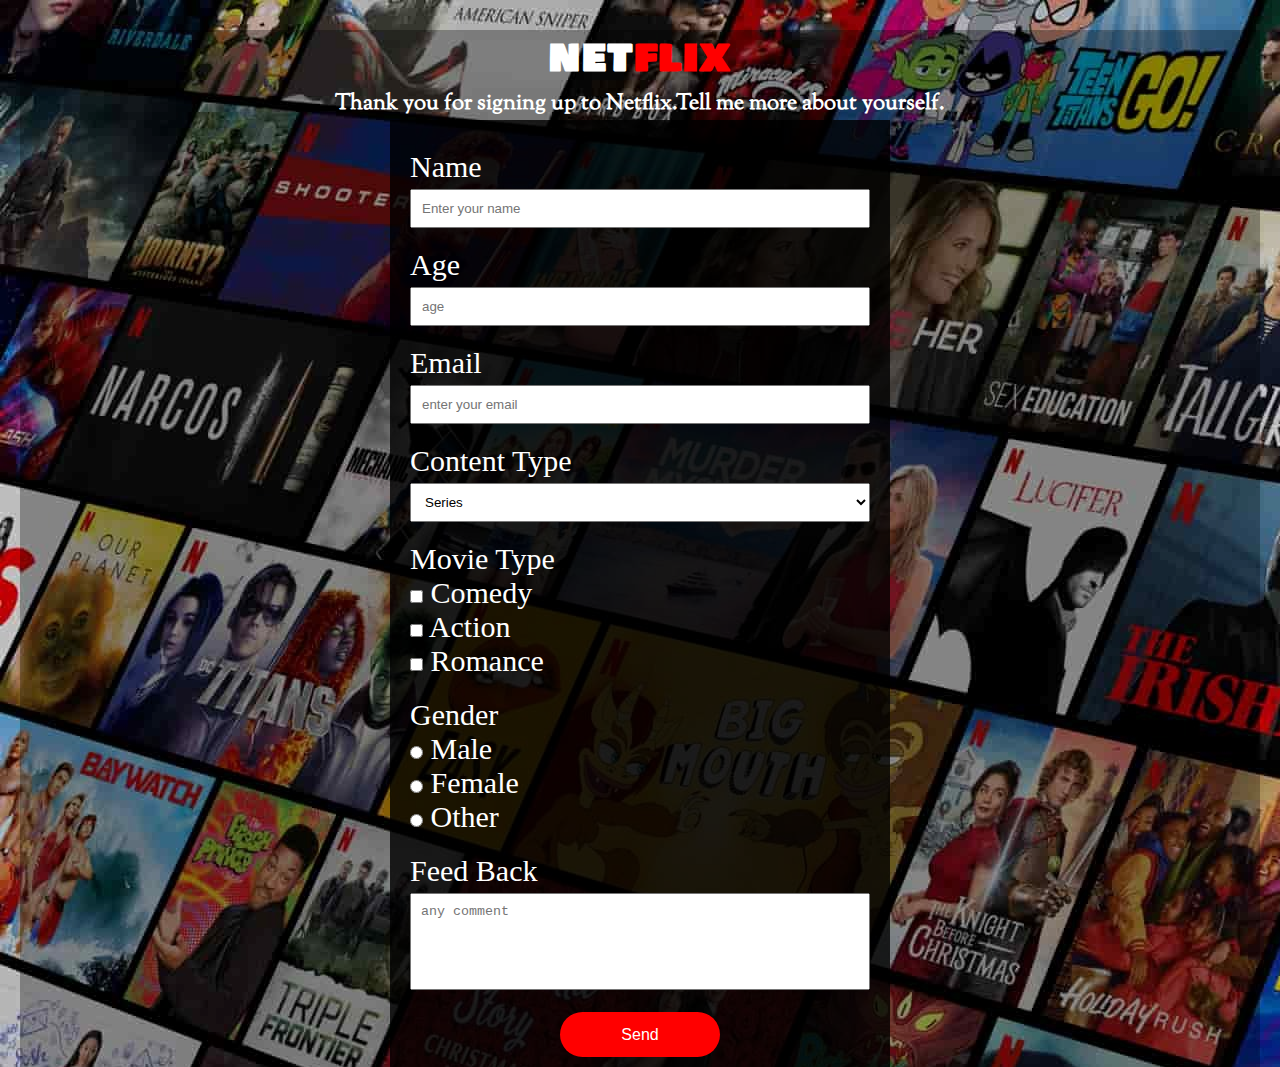
<file: index.html>
<!DOCTYPE html>
<html lang="en">
<head>
    <meta charset="UTF-8">
    <meta http-equiv="X-UA-Compatible" content="IE=edge">
    <meta name="viewport" content="width=device-width, initial-scale=1.0">
    <title>Survey Form</title>
    <link rel="stylesheet" href="style.css">
    <link rel="preconnect" href="https://fonts.gstatic.com">
    <link href="https://fonts.googleapis.com/css2?family=Bowlby+One+SC&display=swap" rel="stylesheet">
    <link rel="preconnect" href="https://fonts.gstatic.com">
<link href="https://fonts.googleapis.com/css2?family=Sorts+Mill+Goudy:ital@1&display=swap" rel="stylesheet">
</head>
<body>
    <div id="form-container">
        <header id="form-header">
            <h1 id="form-title">NET<span>FLIX</span></h1>
            <h3 id="form-description">Thank you for signing up to Netflix.Tell me more about yourself.</h3>

        </header>
        <section id="survey-form-container">
            <div id="survey-form">
                <form action="result.html" method="GET" target="_blank">
                    <div class="input-box">
                        <label for="name">Name</label><br>
                        <input type="text" name="name" id="name" placeholder="Enter your name">
                    </div>
                
                    <div class="input-box">
                        <label for="age">Age</label><br>
                        <input type="text" name="age" id="age" placeholder="age">
                    </div>
                    <div class="input-box">
                        <label for="email">Email</label><br>
                        <input type="email" name="email" id="email" placeholder="enter your email">
                    </div>
                    <div class="input-box">
                        <label>Content Type</label><br>
                        <select name="content" id="dropdown">
                            <option value="Movie">Movie</option>
                            <option value="Series" selected>Series</option>             
                        </select>
                    </div>
                    <div class="input-box">
                        <label>Movie Type</label><br>
                        <input type="checkbox" name="movie1" id="first-check" value="comedy">
                        <label for="first-check">Comedy</label><br>
                        <input type="checkbox" name="movie2" id="second-check" value="action">
                        <label for="second-check">Action</label><br>
                        <input type="checkbox" name="movie3" id="third-check" value="romance">
                        <label for="third-check">Romance</label>
                    </div>
                    <div class="input-box">
                        <label>Gender</label><br>
                        <input type="radio" name="male" id="first-radio" value="male">
                        <label for="first-radio">Male</label><br>
                        <input type="radio" name="female" id="second-radio" value="female">
                        <label for="second-radio">Female</label><br>
                        <input type="radio" name="male" id="third-radio" value="other">
                        <label for="third-radio">Other</label>
                    </div>
                    <div class="input-box">
                        <label for="feedback">Feed Back</label><br>
                        <textarea name="message" id="feedback" cols="30" rows="5" placeholder="any comment" style="resize: none;"></textarea>
                    </div>
                    <div id="form-submit">
                        <button type="submit" id="form-button">Send</button>
                    </div>


                </form>

            </div>
        </section>
    </div>
    
</body>
</html>
</file>
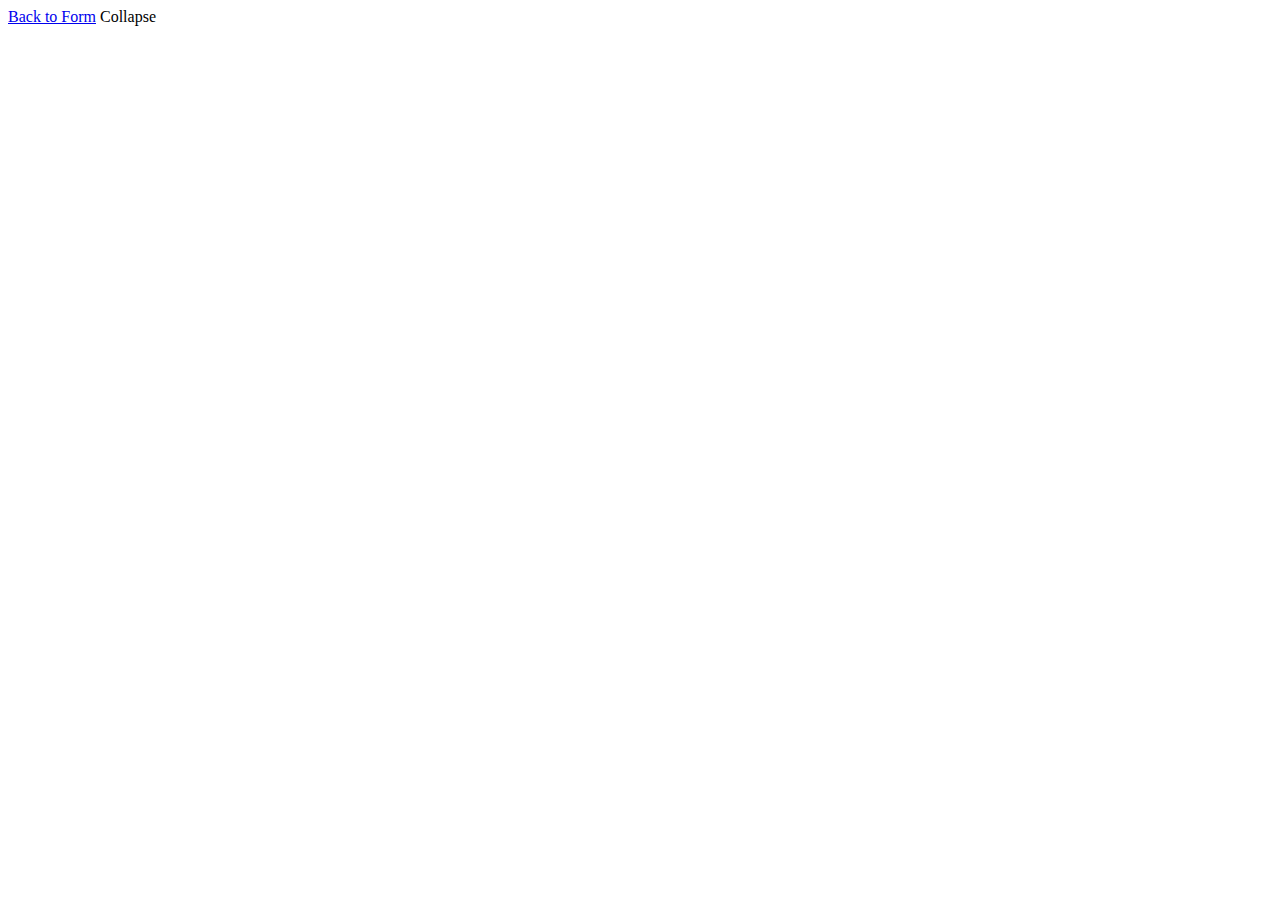
<file: result.html>
<!DOCTYPE html>
<html lang="en">
  <head>
    <meta charset="UTF-8" />
    <meta name="viewport" content="width=device-width, initial-scale=1.0" />
    <title>Results</title>
  </head>
  <body>
    <div id="results"></div>
    <a href="../index.html">Back to Form</a>
    <script>
      const resultList = document.getElementById("results");
      new URLSearchParams(window.location.search).forEach((value, name) => {
        resultList.append(`${name}: ${value}`);
        resultList.append(document.createElement("br"));
      });
    </script>
  </body>
</html>
Collapse
</file>
<file: style.css>
*{
    margin:0px;
    padding:0px;
    box-sizing: border-box;
}
body{
    color: white;
    background-image: url(./img/ZA-en-20191203-popsignuptwoweeks-perspective_alpha_website_small.jpg)
}

#form-container{
    max-width: 1240px;
    
    margin: auto;
    margin-top: 30px;
    background-color: rgb(0, 0, 0,0.3);
}

#form-title{
    color:white;
    font-family: "Bowlby One SC",cursive;
    font-size: 2.3rem;
    letter-spacing: 0.05em;

}
span{
    color:red;
}

#form-description{
    font-size: 1.4rem;
    font-family: 'Sorts Mill Goudy', serif;
}
#form-header{
    text-align: center;
}

#survey-form-container {
    max-width: 500px;
    background-color: rgb(0, 0, 0,0.8);
    margin: auto;
    padding: 10px;
}
#survey-form{
    max-width:460px ;
    margin: auto;
    font-size: 1rem;
   
}

#name,
#age,
#email,
#dropdown,
#feedback{
    width: 100%;
    padding: 10px 10px;
    margin-top: 5px;
}
.input-box{
    margin-top: 20px;
    font-size: 30px;
}
#form-button{
    width: 160px;
    height: 45px;
    background-color: red;
    color: white;
    font-size: 1rem;
    border: none;
    curser:pointer;
    border-radius: 50px;
}
#form-submit{
    width: 160px;
    margin: auto;
    margin-top: 15px;
}
</file>
